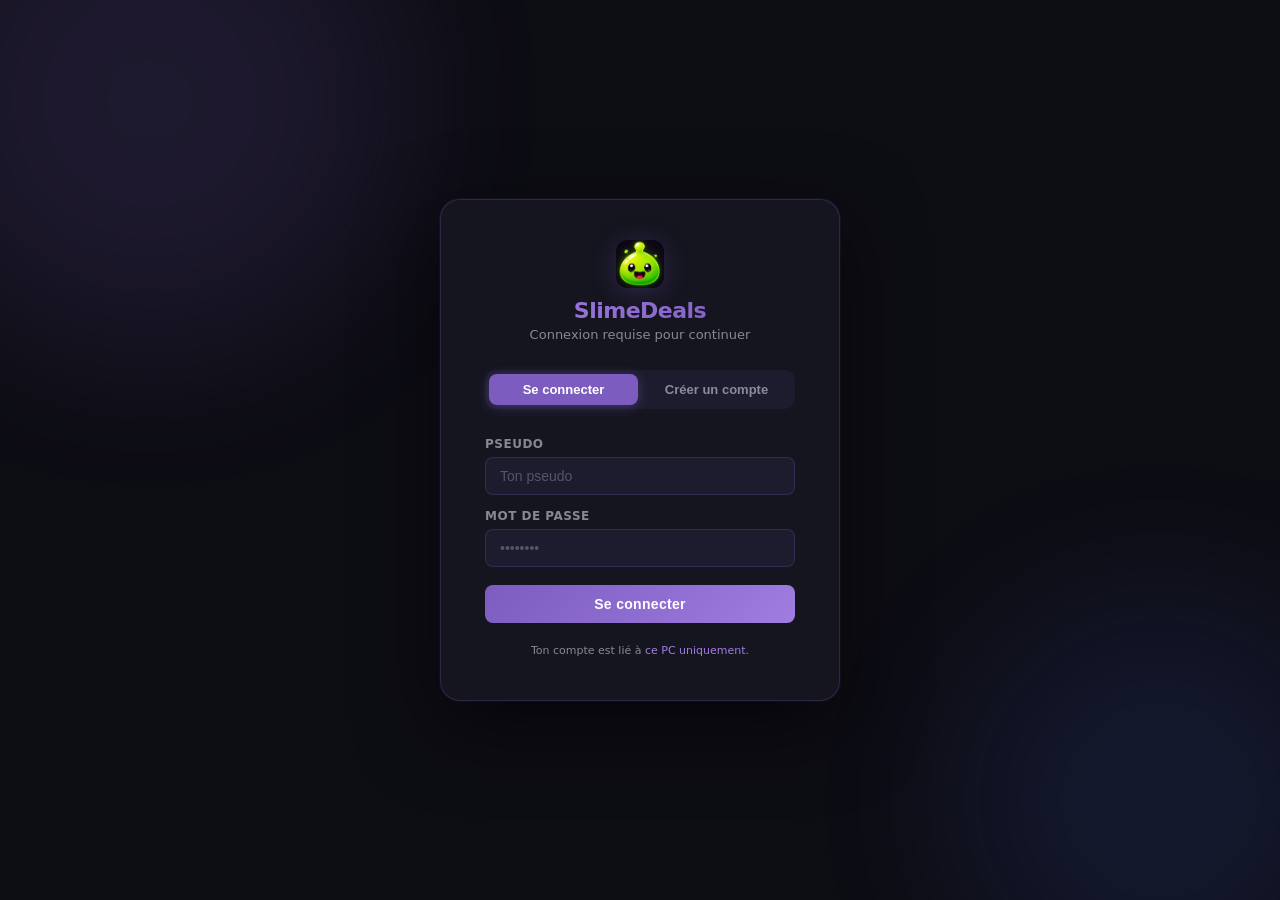
<file: sff/webui/auth.html>
<!DOCTYPE html>
<html lang="fr">
<head>
<meta charset="UTF-8">
<meta name="viewport" content="width=device-width, initial-scale=1.0">
<title>SlimeDeals — Connexion</title>
<style>
  :root {
    --bg: #0d0d14;
    --bg2: #151520;
    --bg3: #1c1c2e;
    --accent: #7c5cbf;
    --accent2: #a07de0;
    --border: rgba(124,92,191,0.25);
    --text: #e8e8f0;
    --text-dim: rgba(232,232,240,0.55);
    --error: #e05c7c;
    --success: #4ec994;
  }
  * { box-sizing: border-box; margin: 0; padding: 0; }

  body {
    background: var(--bg);
    color: var(--text);
    font-family: 'Segoe UI', system-ui, sans-serif;
    min-height: 100vh;
    display: flex;
    align-items: center;
    justify-content: center;
  }

  .blob { position: fixed; border-radius: 50%; filter: blur(80px); opacity: 0.15; pointer-events: none; }
  .blob-1 { width: 500px; height: 500px; background: #7c5cbf; top: -150px; left: -100px; }
  .blob-2 { width: 400px; height: 400px; background: #3a5cbf; bottom: -100px; right: -80px; }

  /* Loading overlay */
  #loading-screen {
    position: fixed; inset: 0;
    background: var(--bg);
    display: flex; flex-direction: column;
    align-items: center; justify-content: center;
    gap: 16px; z-index: 100;
  }
  #loading-screen.hidden { display: none; }
  .loading-logo { font-size: 22px; font-weight: 700; letter-spacing: -0.5px;
    background: linear-gradient(135deg, #a07de0, #7c5cbf);
    -webkit-background-clip: text; -webkit-text-fill-color: transparent; }
  .loading-spinner {
    width: 36px; height: 36px;
    border: 3px solid rgba(124,92,191,0.25);
    border-top-color: var(--accent);
    border-radius: 50%;
    animation: spin 0.8s linear infinite;
  }
  .loading-text { font-size: 13px; color: var(--text-dim); }
  @keyframes spin { to { transform: rotate(360deg); } }

  /* Card */
  .card {
    background: var(--bg2);
    border: 1px solid var(--border);
    border-radius: 20px;
    padding: 40px 44px;
    width: 400px;
    max-width: 95vw;
    position: relative;
    box-shadow: 0 24px 80px rgba(0,0,0,0.6), 0 0 0 1px rgba(124,92,191,0.1);
  }

  .logo-wrap { text-align: center; margin-bottom: 28px; }
  .launcher-brand-logo {
    width: 48px;
    height: 48px;
    border-radius: 12px;
    object-fit: contain;
    display: block;
    margin: 0 auto;
    box-shadow: 0 4px 24px rgba(124,92,191,0.25);
  }
  .launcher-brand-logo--loading { margin-bottom: 0; }
  .logo-title {
    font-size: 22px; font-weight: 700; letter-spacing: -0.5px; margin-top: 10px;
    background: linear-gradient(135deg, #a07de0, #7c5cbf);
    -webkit-background-clip: text; -webkit-text-fill-color: transparent;
  }
  .logo-sub { font-size: 13px; color: var(--text-dim); margin-top: 4px; }

  .tabs {
    display: flex; gap: 4px;
    background: var(--bg3); border-radius: 10px; padding: 4px; margin-bottom: 28px;
  }
  .tab {
    flex: 1; padding: 8px 0; border: none; border-radius: 8px;
    background: transparent; color: var(--text-dim);
    font-size: 13px; font-weight: 600; cursor: pointer; transition: all 0.2s;
  }
  .tab.active { background: var(--accent); color: #fff; box-shadow: 0 2px 12px rgba(124,92,191,0.4); }

  .form { display: none; flex-direction: column; gap: 14px; }
  .form.active { display: flex; }

  .field { display: flex; flex-direction: column; gap: 6px; }
  .field label { font-size: 12px; font-weight: 600; color: var(--text-dim); letter-spacing: 0.5px; text-transform: uppercase; }
  .field input {
    background: var(--bg3); border: 1px solid var(--border); border-radius: 8px;
    padding: 10px 14px; color: var(--text); font-size: 14px; outline: none;
    transition: border-color 0.2s, box-shadow 0.2s; width: 100%;
  }
  .field input:focus { border-color: var(--accent); box-shadow: 0 0 0 3px rgba(124,92,191,0.2); }
  .field input::placeholder { color: rgba(232,232,240,0.28); }

  .btn-submit {
    margin-top: 4px; padding: 11px 0; border: none; border-radius: 8px;
    background: linear-gradient(135deg, #7c5cbf, #a07de0);
    color: #fff; font-size: 14px; font-weight: 700; cursor: pointer;
    transition: opacity 0.2s, transform 0.1s; letter-spacing: 0.3px;
  }
  .btn-submit:hover { opacity: 0.9; }
  .btn-submit:active { transform: scale(0.98); }
  .btn-submit:disabled { opacity: 0.45; cursor: not-allowed; }

  .msg {
    font-size: 13px; padding: 10px 14px; border-radius: 8px; display: none;
  }
  .msg.error   { background: rgba(224,92,124,0.12); border: 1px solid rgba(224,92,124,0.3); color: var(--error); }
  .msg.success { background: rgba(78,201,148,0.12); border: 1px solid rgba(78,201,148,0.3); color: var(--success); }
  .msg.show { display: block; }

  .btn-spinner {
    display: inline-block; width: 14px; height: 14px;
    border: 2px solid rgba(255,255,255,0.4); border-top-color: #fff;
    border-radius: 50%; animation: spin 0.7s linear infinite;
    vertical-align: middle; margin-right: 6px;
  }
  .hwid-note { font-size: 11px; color: var(--text-dim); text-align: center; margin-top: 6px; line-height: 1.5; }
  .hwid-note span { color: var(--accent2); }
</style>
</head>
<body>
<div class="blob blob-1"></div>
<div class="blob blob-2"></div>

<!-- Loading screen (shown while checking saved token) -->
<div id="loading-screen">
  <img src="assets/blob.png" alt="" class="launcher-brand-logo launcher-brand-logo--loading" width="48" height="48"
    onerror="this.style.display='none'" />
  <div class="loading-logo">SlimeDeals</div>
  <div class="loading-spinner"></div>
  <div class="loading-text" id="loading-text">Vérification de la session…</div>
</div>

<!-- Auth card (hidden until check done) -->
<div class="card" id="auth-card" style="display:none">
  <div class="logo-wrap">
    <img src="assets/blob.png" alt="SlimeDeals" class="launcher-brand-logo" width="48" height="48"
      onerror="this.style.display='none'" />
    <div class="logo-title">SlimeDeals</div>
    <div class="logo-sub">Connexion requise pour continuer</div>
  </div>

  <div class="tabs">
    <button class="tab active" id="tab-login" onclick="switchTab('login')">Se connecter</button>
    <button class="tab" id="tab-register" onclick="switchTab('register')">Créer un compte</button>
  </div>

  <!-- Login form -->
  <div class="form active" id="form-login">
    <div class="field">
      <label>Pseudo</label>
      <input type="text" id="login-username" placeholder="Ton pseudo" autocomplete="username" />
    </div>
    <div class="field">
      <label>Mot de passe</label>
      <input type="password" id="login-password" placeholder="••••••••" autocomplete="current-password" />
    </div>
    <div class="msg" id="login-msg"></div>
    <button class="btn-submit" id="login-btn" onclick="doLogin()">Se connecter</button>
    <p class="hwid-note">Ton compte est lié à <span>ce PC uniquement</span>.</p>
  </div>

  <!-- Register form -->
  <div class="form" id="form-register">
    <div class="field">
      <label>Pseudo</label>
      <input type="text" id="reg-username" placeholder="Choisis un pseudo" autocomplete="username" />
    </div>
    <div class="field">
      <label>Mot de passe</label>
      <input type="password" id="reg-password" placeholder="6 caractères minimum" autocomplete="new-password" />
    </div>
    <div class="field">
      <label>Confirmer le mot de passe</label>
      <input type="password" id="reg-password2" placeholder="Répète le mot de passe" autocomplete="new-password" />
    </div>
    <div class="msg" id="reg-msg"></div>
    <button class="btn-submit" id="reg-btn" onclick="doRegister()">Créer le compte</button>
    <p class="hwid-note">Ce compte sera lié à <span>ce PC</span> dès sa création.</p>
  </div>
</div>

<script src="qrc:///qtwebchannel/qwebchannel.js"></script>
<script>
(function() {
  'use strict';

  var _bridge = null;

  /* ── Bridge init ── */
  function initBridge(cb) {
    if (typeof QWebChannel === 'undefined') {
      console.warn('[Auth] QWebChannel absent — dev mode');
      cb(null);
      return;
    }
    new QWebChannel(qt.webChannelTransport, function(ch) {
      _bridge = ch.objects.bridge;
      cb(_bridge);
    });
  }

  /* ── Show login form (hide loading) ── */
  function showAuthCard() {
    document.getElementById('loading-screen').classList.add('hidden');
    document.getElementById('auth-card').style.display = 'block';
  }

  /* ── Auto-check saved token on load ── */
  window.addEventListener('load', function() {
    initBridge(function(b) {
      if (!b) { showAuthCard(); return; }

      /* Listen for auth_done signal from Python — receives token or '' */
      if (b.auth_done && typeof b.auth_done.connect === 'function') {
        b.auth_done.connect(function(token) {
          if (token && token.length >= 16) {
            /* Valid saved session — Python will re-verify token + HWID */
            document.getElementById('loading-text').textContent = 'Connexion en cours…';
            b.auth_success(token);
          } else {
            /* No valid session — show login form */
            showAuthCard();
          }
        });
      }

      /* Trigger the check */
      b.auth_check_saved();
    });
  });

  /* ── Helpers ── */
  function showMsg(id, text, type) {
    var el = document.getElementById(id);
    el.textContent = text;
    el.className = 'msg ' + type + ' show';
  }
  function hideMsg(id) { document.getElementById(id).className = 'msg'; }
  function setLoading(btnId, loading, defaultText) {
    var btn = document.getElementById(btnId);
    if (loading) {
      btn.disabled = true;
      btn.innerHTML = '<span class="btn-spinner"></span>Chargement…';
    } else {
      btn.disabled = false;
      btn.textContent = defaultText;
    }
  }

  window.switchTab = function(tab) {
    document.getElementById('tab-login').classList.toggle('active', tab === 'login');
    document.getElementById('tab-register').classList.toggle('active', tab === 'register');
    document.getElementById('form-login').classList.toggle('active', tab === 'login');
    document.getElementById('form-register').classList.toggle('active', tab === 'register');
    hideMsg('login-msg'); hideMsg('reg-msg');
  };

  document.addEventListener('keydown', function(e) {
    if (e.key !== 'Enter') return;
    if (document.getElementById('form-login').classList.contains('active')) doLogin();
    else doRegister();
  });

  /* ── Login ── */
  window.doLogin = function() {
    var username = document.getElementById('login-username').value.trim();
    var password = document.getElementById('login-password').value;
    hideMsg('login-msg');
    if (!username || !password) { showMsg('login-msg', 'Remplis tous les champs.', 'error'); return; }
    if (!_bridge) { showMsg('login-msg', 'Bridge non disponible.', 'error'); return; }

    setLoading('login-btn', true);
    _bridge.auth_login(username, password, function(resultJson) {
      var r; try { r = JSON.parse(resultJson); } catch(e) { r = {ok:false,error:'Erreur interne'}; }
      setLoading('login-btn', false, 'Se connecter');
      if (r.ok) {
        showMsg('login-msg', '✓ Connexion réussie !', 'success');
        /* Pass the token — Python will verify it server-side */
        setTimeout(function() { _bridge.auth_success(r.token); }, 500);
      } else {
        showMsg('login-msg', r.error || 'Erreur de connexion.', 'error');
      }
    });
  };

  /* ── Register ── */
  window.doRegister = function() {
    var username = document.getElementById('reg-username').value.trim();
    var password = document.getElementById('reg-password').value;
    var password2 = document.getElementById('reg-password2').value;
    hideMsg('reg-msg');
    if (!username || !password || !password2) { showMsg('reg-msg', 'Remplis tous les champs.', 'error'); return; }
    if (password !== password2) { showMsg('reg-msg', 'Les mots de passe ne correspondent pas.', 'error'); return; }
    if (password.length < 6) { showMsg('reg-msg', 'Mot de passe trop court (6 min).', 'error'); return; }
    if (username.length < 3) { showMsg('reg-msg', 'Pseudo trop court (3 min).', 'error'); return; }
    if (!_bridge) { showMsg('reg-msg', 'Bridge non disponible.', 'error'); return; }

    setLoading('reg-btn', true);
    _bridge.auth_register(username, password, function(resultJson) {
      var r; try { r = JSON.parse(resultJson); } catch(e) { r = {ok:false,error:'Erreur interne'}; }
      setLoading('reg-btn', false, 'Créer le compte');
      if (r.ok) {
        showMsg('reg-msg', '✓ Compte créé !', 'success');
        /* Pass the token — Python will verify it server-side */
        setTimeout(function() { _bridge.auth_success(r.token); }, 600);
      } else {
        showMsg('reg-msg', r.error || 'Erreur lors de la création.', 'error');
      }
    });
  };
})();
</script>
</body>
</html>
</file>
